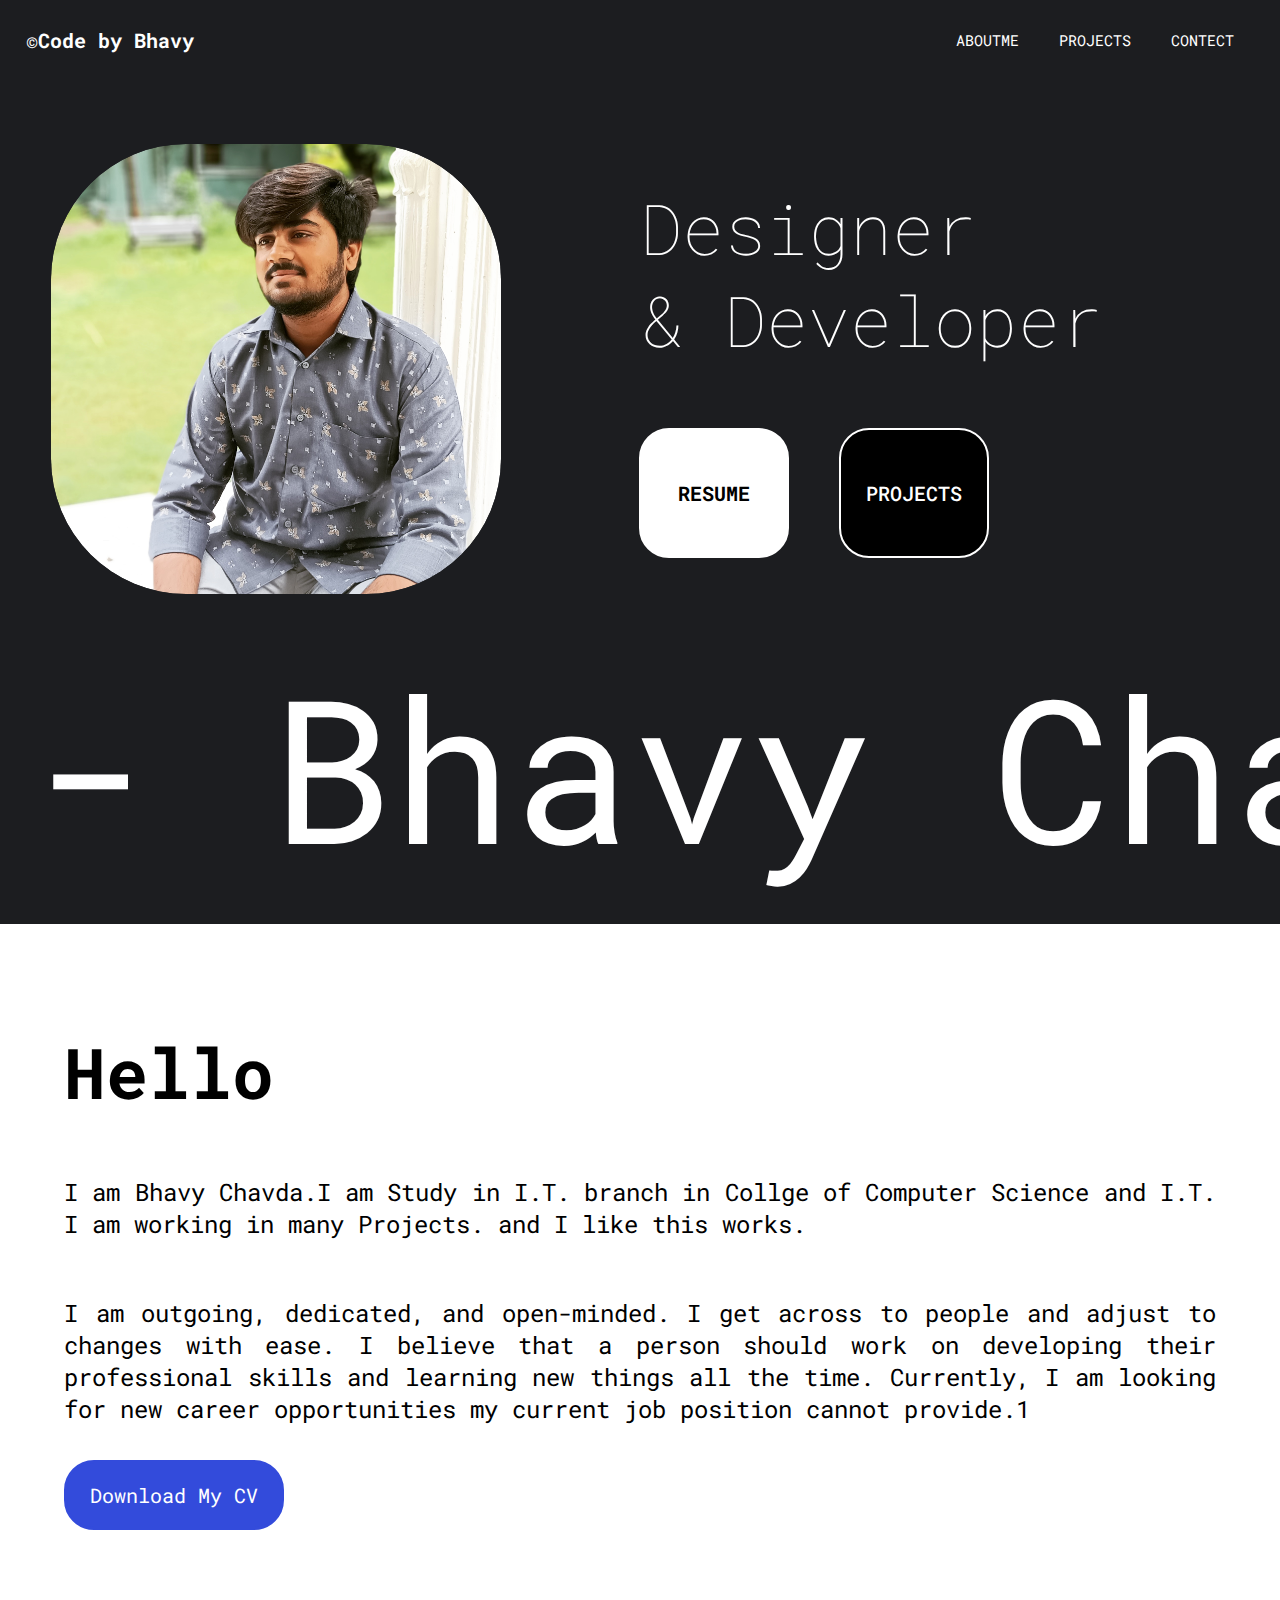
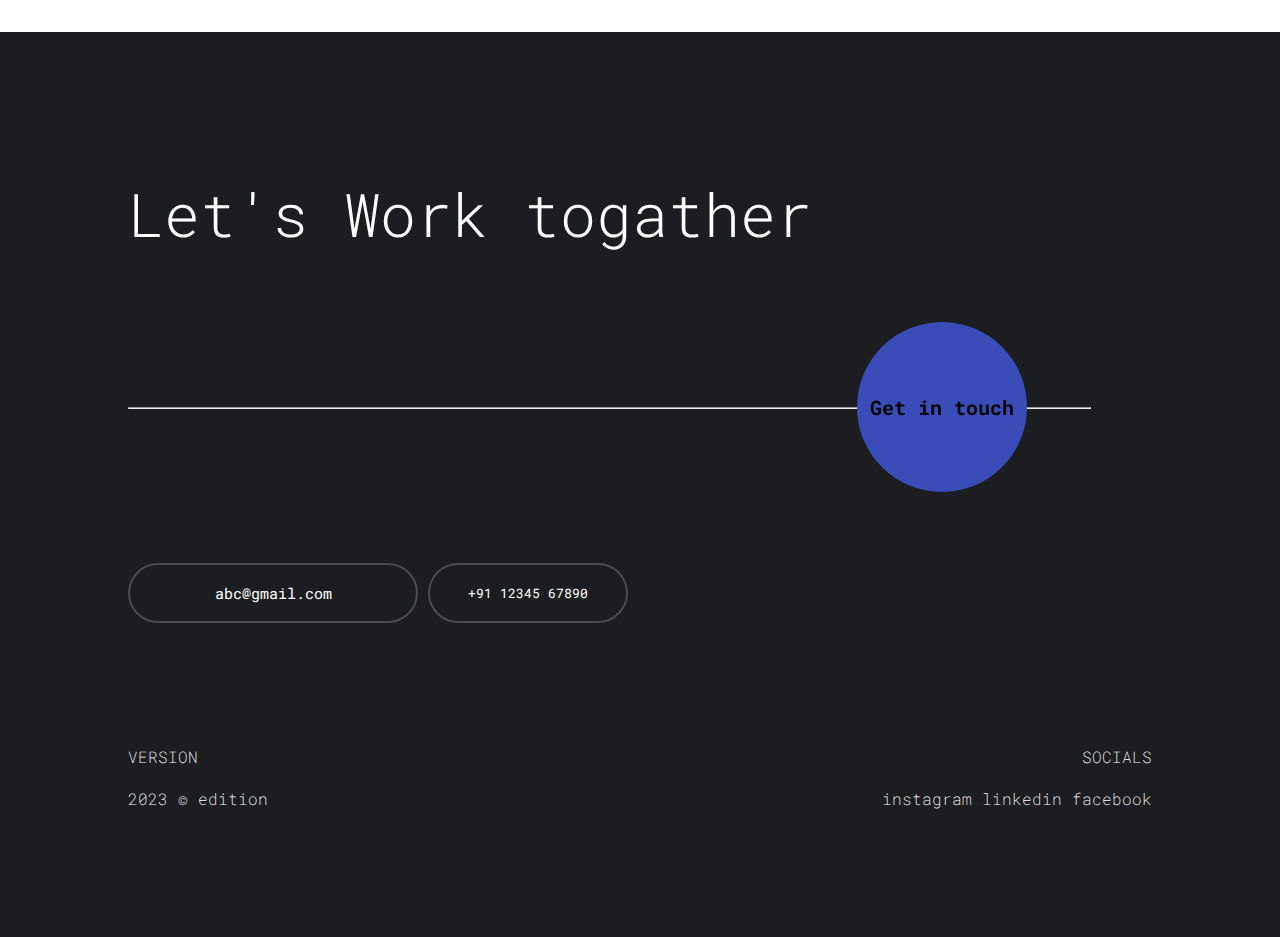
<file: index.html>
<html>
    <head>
        <title>Bhavy Chavda</title>
        <meta charset="UTF-8">
        <meta http-equiv="X-UA-Compatible" content="IE=edge">
        <link rel="stylesheet" href="https://cdnjs.cloudflare.com/ajax/libs/font-awesome/4.7.0/css/font-awesome.min.css">
        <link rel="stylesheet" type="text/css" href="index_nav_css.css">
        <link rel="stylesheet" type="text/css" href="index_home_css.css">
        <link rel="stylesheet" type="text/css" href="footer_css.css">
        <link rel="stylesheet" type="text/css" href="responsive.css">
    </head>
    
    <body onload="myPreloader()">
        <div id="loading">

        </div>
        <script>
            var preloader = document.getElementById('loading');

            function myPreloader(){
                preloader.style.display = 'none';
            }
        </script>
        <section class="navebar">
            <div class="left">
                <h1>©Code by Bhavy</h1>
            </div>
            <div class="right">
                <input type="checkbox" id="check">
                <label for="check" class="checkBtn">
                    <i class="fa fa-bars"></i>
                </label>
                <ul class="list">
                    <li><a href="index.html">ABOUTME</a></li>
                    <li><a href="projects.html">PROJECTS</a></li>
                    <li><a href="contect.html">CONTECT</a></li>
                </ul>
            </div>
        </section>
        
        <section class="bg_color">
        <!--<section class="nav_section">
            <div class="header">
                <h1>©Code by Bhavy</h1>
                <ul>
                    <li><a href="index.html">ABOUTME</a></li>
                    <li><a href="projects.html">PROJECTS</a></li>
                    <li><a href="contect.html">CONTECT</a></li>
                </ul>
            </div>
        </section>-->

        
        <section class="my_img">
            <div class="img1">
                <img src="myphoto.jpg">
            </div>
            <div class="cont_info">
                <h1>Designer<br> & Developer</h1>
            </div>
        </section>

        <section class="btns">
                <div><a href="ChavdaBhavyq.pdf" download><button class="btn_s1" type="submit">RESUME</button></a></div>
                <a href="projects.html"><button class="btn_s2" type="submit">PROJECTS</button></a>
        </section>

        <section class="container">
            <div class="scroll">
                <div class="RightToLeft">
                    <p>- Bhavy Chavda - Bhavy Chavda -</p>
                    <p> Bhavy Chavda -</p>
                </div>
            </div>
        </section>
    </section>

    <section class="aboutme_home">
        <div class="my_info">
            <h1>Hello</h1>
            <h2>I am Bhavy Chavda.I am Study in I.T. branch in Collge of Computer Science and I.T.
                I am working in many Projects. and I like this works.
            </h2>
            <h2>I am outgoing, dedicated, and open-minded. I get across to people and adjust to changes with ease. I believe that a person should work on developing their professional skills and learning new things all the time. Currently, I am looking for new career opportunities my current job position cannot provide.1</h2>
            <div>
                <a href="ChavdaBhavyq.pdf" download><button class="d_cv">Download My CV</button></a>
            </div>
        </div>
    </section>

    <section class="footer">
        <section class="footer1">
            <div class="big_cont">
                <h1>Let's Work togather</h1>
            </div>
        </section>
        <hr>
        <div class="ft_btn">
            <a href="contect.html"><button class="ftb" type="submit">Get in touch</button></a>
        </div>
        <div class="ft_btn2">
            <a href="contect.html"><button class="ftmail" type="submit">abc@gmail.com</button></a>
            <a href="#"><button class="ftno" type="submit">+91 12345 67890</button></a>
        </div>

        <section class="footer2">
        <div class="ft_cont">
            <ul>
                <li>VERSION</li>
                <li>SOCIALS</li>
            </ul>
            
            <ul class="ft_icon">
                <li>2023 © edition</li>
                <li><a href="#">instagram</i></a>
                    <a href="#">linkedin</i></a>
                    <a href="#">facebook</a>
                </li>
            </ul>
        </div>  
        </section>
    </section>

    </body>
</html>
</file>
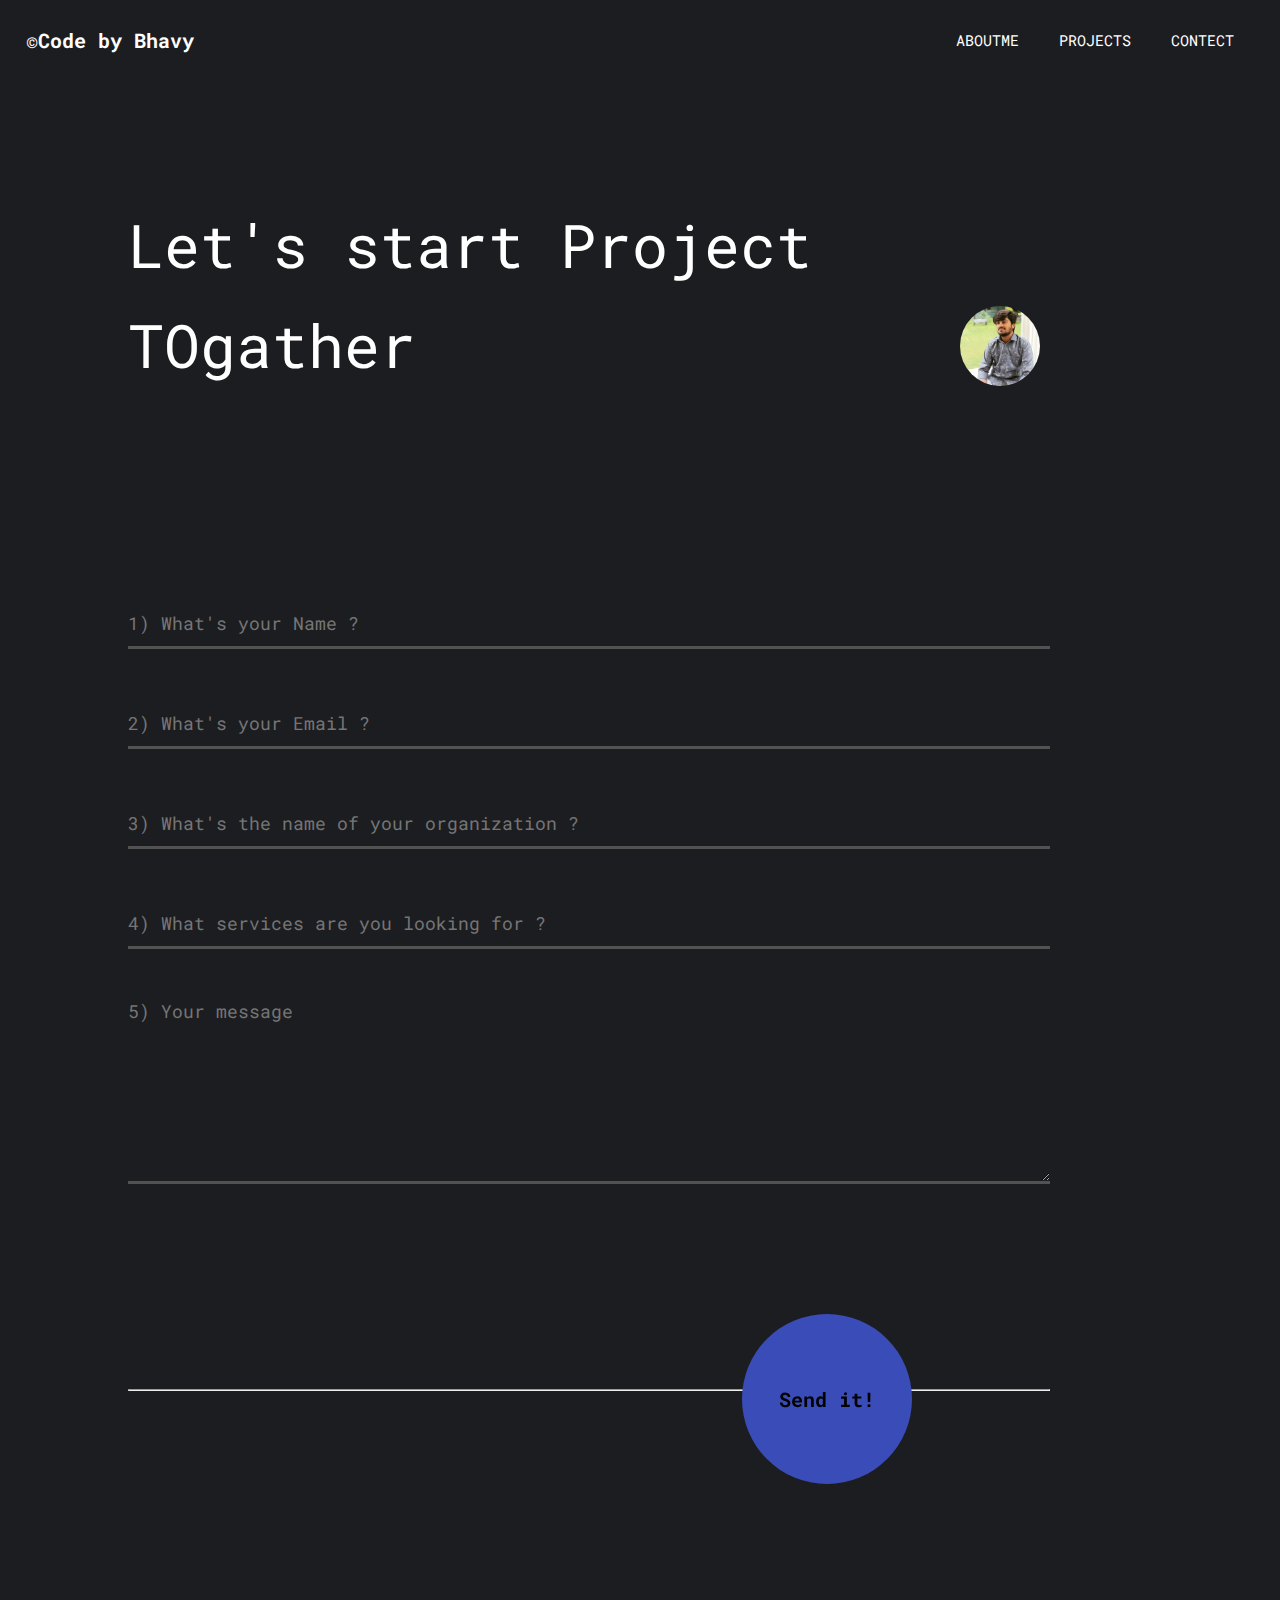
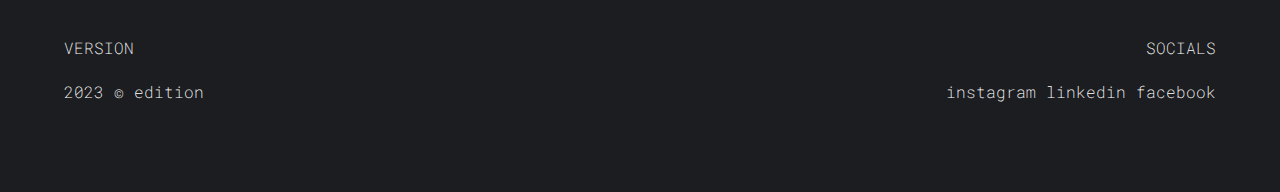
<file: contect.html>
<html>
    <head>
        <title>Bhavy Chavda</title>
        <meta charset="UTF-8">
        <meta http-equiv="X-UA-Compatible" content="IE=edge">
        <link rel="stylesheet" href="https://cdnjs.cloudflare.com/ajax/libs/font-awesome/4.7.0/css/font-awesome.min.css">
        <link rel="stylesheet" type="text/css" href="index_nav_css.css">
        <link rel="stylesheet" type="text/css" href="contect_css.css">
        <link rel="stylesheet" type="text/css" href="cont_responsive.css">
        <link rel="stylesheet" type="text/css" href="responsive.css">
    </head>
    
    <body>
        <section class="bg1">
            <section class="navebar">
                <div class="left">
                    <h1>©Code by Bhavy</h1>
                </div>
                <div class="right">
                    <input type="checkbox" id="check">
                    <label for="check" class="checkBtn">
                        <i class="fa fa-bars"></i>
                    </label>
                    <ul class="list">
                        <li><a href="index.html">ABOUTME</a></li>
                        <li><a href="projects.html">PROJECTS</a></li>
                        <li><a href="contect.html">CONTECT</a></li>
                    </ul>
                </div>
            </section>

            <section class="form_contect">
                <div class="head_cont">
                    <h1>Let's start Project <br> TOgather</h1>
                </div>
                <div class="head_img">
                    <img src="myphoto.jpg">
                </div>

                <div class="form_style" action="https://formsubmit.co/bhavy21bca@gmail.com" method="POST">
                    <form>
                        <input type="text" placeholder="1) What's your Name ?" required>
                        <input type="email" placeholder="2) What's your Email ?" required>
                        <input type="text" placeholder="3) What's the name of your organization ?">
                        <input type="text" placeholder="4) What services are you looking for ?">
                        <!--<input type="text" placeholder="5) Your message">-->
                        <textarea class="tx_area" rows="7" cols="43" title="Enter your Message" placeholder="5) Your message"></textarea> 
                        <hr class="hr1">
                        <button class="btn_send" type="submit">Send it!</button>
                        <!--<div>
                            <a href=""><button class="btn_send" type="submit">Send it!</button></a>
                        </div>-->
                    </form>
                </div>

                <div class="ft_cont">
                    <ul>
                        <li>VERSION</li>
                        <li>SOCIALS</li>
                    </ul>
                    
                    <ul class="ft_icon">
                        <li>2023 © edition</li>
                        <li><a href="#">instagram</i></a>
                            <a href="#">linkedin</i></a>
                            <a href="#">facebook</a>
                        </li>
                    </ul>
                </div> 
            </section>
        </section>
    </body>
</html>
</file>
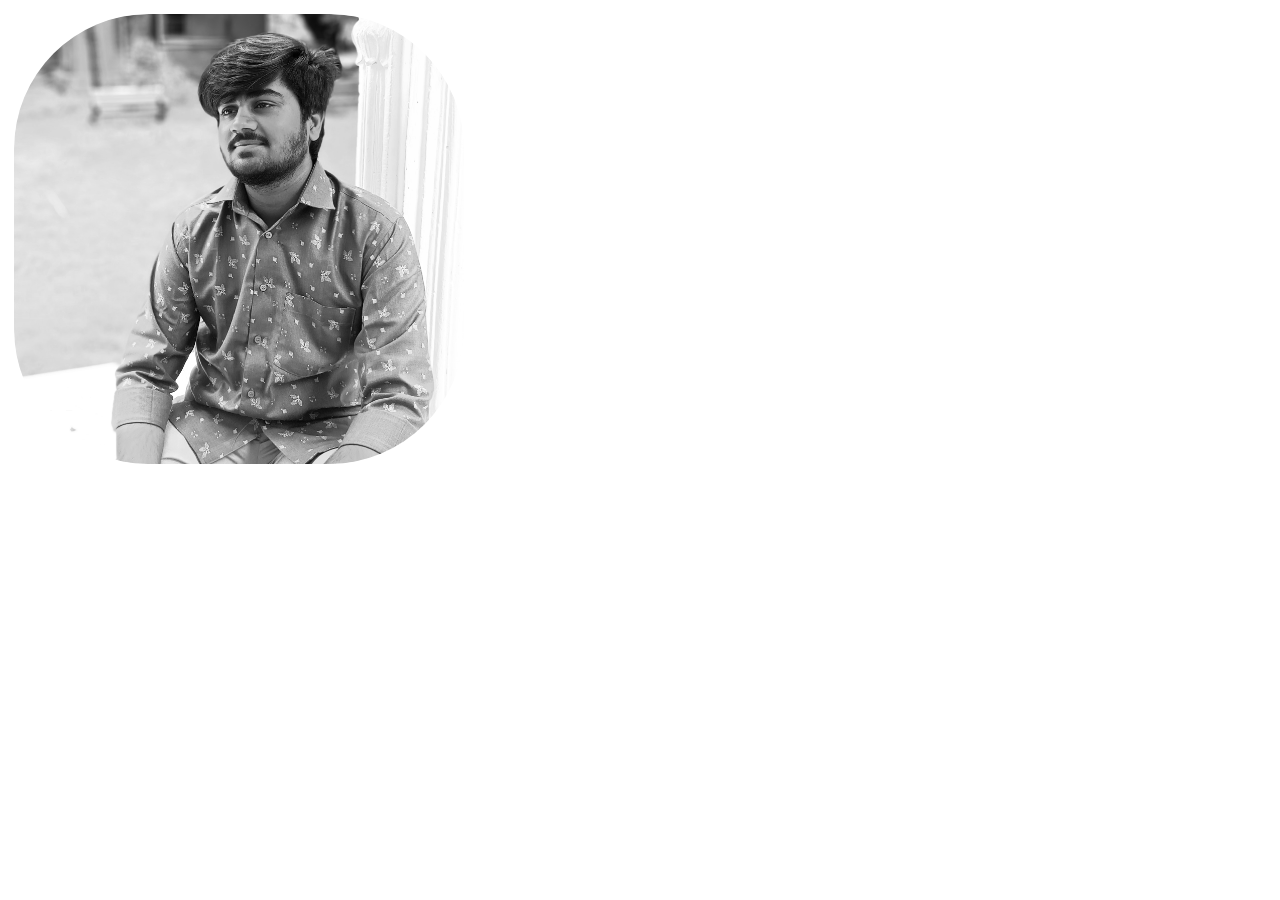
<file: demo.html>
<html>
    <head>
        <style>
            .wrapper{
                height: 450px;
                width: 450px;
                border-radius: 30%;
                overflow: hidden;
                border: 6px solid #fff;
            }
            .wrapper img{
                height: 100%;
                width: 100%;
                border-radius: 30%;
                filter: grayscale(100%);
                transition: 0.5s ease;
                cursor: pointer;
            }
            .wrapper img:hover{
                transform: scale(1.3);
                filter: grayscale(0%);
            }
        </style>
    </head>
    <body>
        <div class="wrapper">
            <img src="myphoto.jpg">
        </div>
    </body>
</html>
</file>
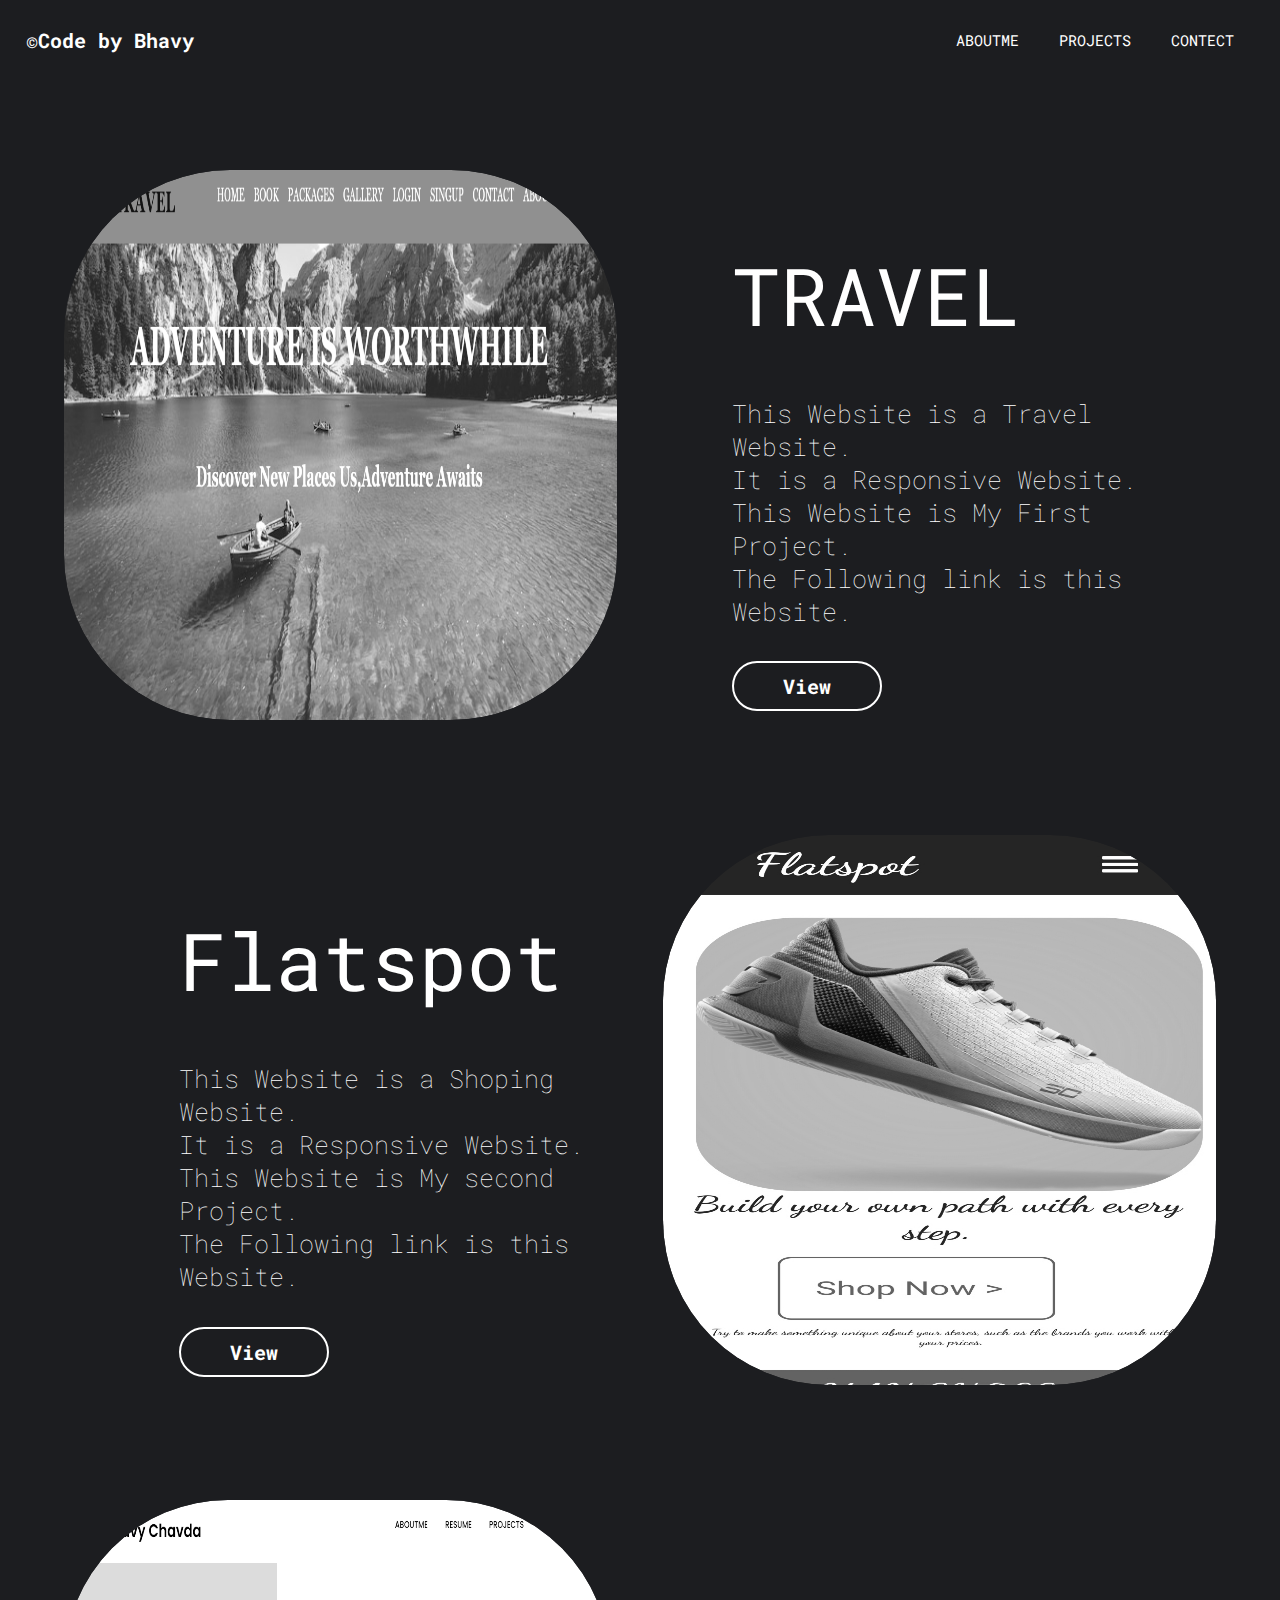
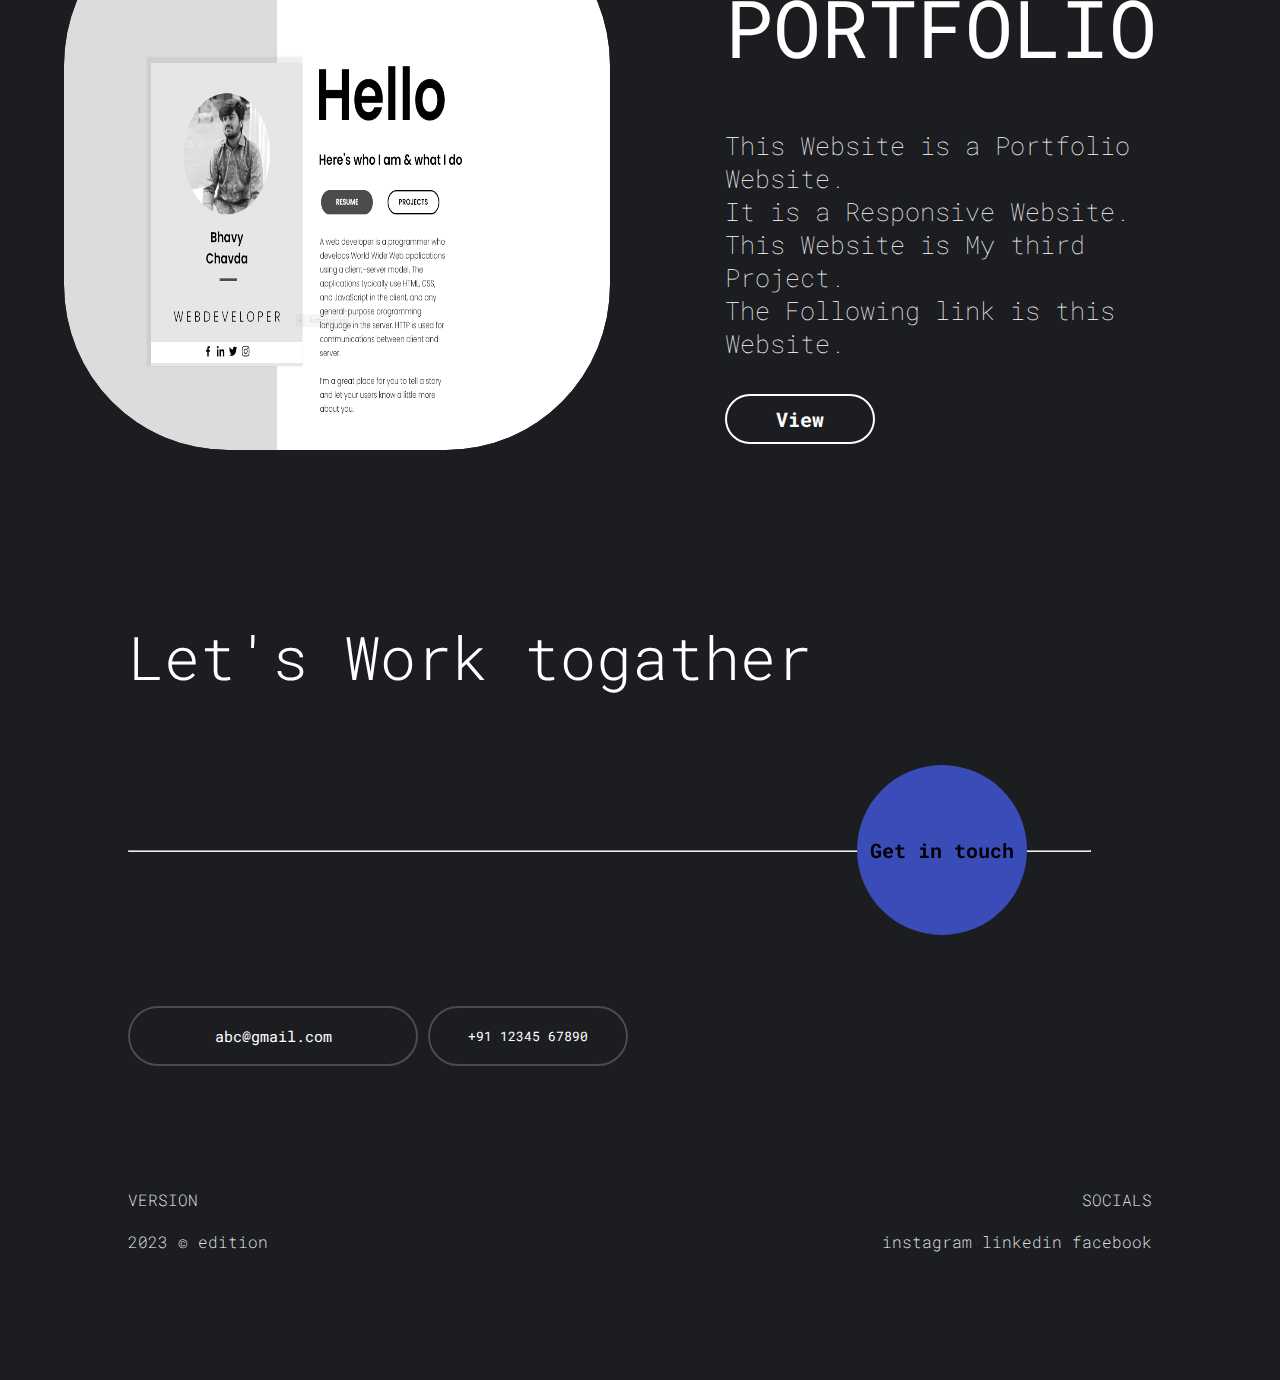
<file: projects.html>
<html>
    <head>
        <title>Bhavy Chavda</title>
        <meta charset="UTF-8">
        <meta http-equiv="X-UA-Compatible" content="IE=edge">
        <link rel="stylesheet" href="https://cdnjs.cloudflare.com/ajax/libs/font-awesome/4.7.0/css/font-awesome.min.css">
        <link rel="stylesheet" type="text/css" href="index_nav_css.css">
        <link rel="stylesheet" type="text/css" href="projects_css.css">
        <link rel="stylesheet" type="text/css" href="footer_css.css">
        <link rel="stylesheet" type="text/css" href="responsive.css">
    </head>
    
    <body>
        <section class="bg1">
            <section class="navebar">
                <div class="left">
                    <h1>©Code by Bhavy</h1>
                </div>
                <div class="right">
                    <input type="checkbox" id="check">
                    <label for="check" class="checkBtn">
                        <i class="fa fa-bars"></i>
                    </label>
                    <ul class="list">
                        <li><a href="index.html">ABOUTME</a></li>
                        <li><a href="projects.html">PROJECTS</a></li>
                        <li><a href="contect.html">CONTECT</a></li>
                    </ul>
                </div>
            </section>

            <section class="back_box1">
                <div class="img_p1">
                    <img src="web1.PNG">
                </div>
                <div class="p1_cont">
                    <h1>TRAVEL</h1>
                    <h3>This Website is a Travel Website.<br>
                        It is a Responsive Website.<br>This  Website is My First Project.
                        <br>The Following link is this Website.</h3>
                        <div>
                            <a href="#"><button class="view" type="submit">View</button></a>
                        </div>
                </div>
            </section>

            <section class="back_box1">
                <div class="p1_cont">
                    <h1>Flatspot</h1>
                    <h3>This Website is a Shoping Website.<br>
                        It is a Responsive Website.<br>This  Website is My second Project.
                        <br>The Following link is this Website.</h3>
                        <div>
                            <a href="#"><button class="view" type="submit">View</button></a>
                        </div>
                </div>
                <div class="img_p1">
                    <img src="p1.jpg">
                </div>
            </section>

            <section class="back_box1">
                <div class="img_p1">
                    <img src="web3.PNG">
                </div>
                <div class="p1_cont">
                    <h1>PORTFOLIO</h1>
                    <h3>This Website is a Portfolio Website.<br>
                        It is a Responsive Website.<br>This  Website is My third Project.
                        <br>The Following link is this Website.</h3>
                        <div>
                            <a href="#"><button class="view" type="submit">View</button></a>
                        </div>
                </div>
            </section>

            <section class="footer">
                <section class="footer1">
                    <div class="big_cont">
                        <h1>Let's Work togather</h1>
                    </div>
                </section>
                <hr>
                <div class="ft_btn">
                    <a href="contect.html"><button class="ftb" type="submit">Get in touch</button></a>
                </div>
                <div class="ft_btn2">
                    <a href="contect.html"><button class="ftmail" type="submit">abc@gmail.com</button></a>
                    <a href="#"><button class="ftno" type="submit">+91 12345 67890</button></a>
                </div>
        
                <section class="footer2">
                <div class="ft_cont">
                    <ul>
                        <li>VERSION</li>
                        <li>SOCIALS</li>
                    </ul>
                    
                    <ul class="ft_icon">
                        <li>2023 © edition</li>
                        <li><a href="#">instagram</i></a>
                            <a href="#">linkedin</i></a>
                            <a href="#">facebook</a>
                        </li>
                    </ul>
                </div>  
                </section>
            </section>

        </section>
    </body>
</html>
</file>
<file: index_nav_css.css>
@import url('https://fonts.googleapis.com/css2?family=Roboto+Mono:ital,wght@0,100;0,200;0,300;0,400;0,500;0,600;0,700;1,100;1,200;1,300;1,400;1,500;1,600;1,700&display=swap');

*
{
    margin: 0;
    padding: 0;
    box-sizing: border-box;
    font-family: 'Roboto Mono', monospace;
}
.bg_color{
    background-color: #1C1D20;
    height: auto;
}
.navebar{
    background-color: #1C1D20;
    display: flex;
    justify-content: space-between;
    align-items: center;
    line-height: 80px;
    padding: 0 2%;
}
.left h1{
    font-size: 20px;
    cursor: pointer;
    color: white;
}
.checkBtn{
    display: none;
}
#check{
    display: none;
}
.checkBtn{
    cursor: pointer;
    font-size: 30px;
    float: right;
    color: white;
    line-height: 80px;
}
.right ul{
    display: flex;
    list-style: none;
}
.right ul li a {
    padding: 10px 20px;
    font-size: 15px;
    color: white;
    cursor: pointer;
    text-decoration: none;
}
.right ul li a:hover{
    border-bottom: 3px solid white;
}

/*{
    margin: 0%;
    padding: 0%;
    box-sizing: border-box;
    font-family: 'Roboto Mono', monospace;
    scroll-behavior: smooth;
}
.bg_color{
    background-color: #1C1D20;
    height: 110%;
}
.nav_section{
    width: 100%;
    color: white;
}
.nav_section .header{
    padding: 3% 3%;
    display: flex;
    justify-content: space-between;
}
.nav_section .header h1{
    font-size: 20px;
    cursor: pointer;
    font-weight: 300;
}
.nav_section .header ul{
    display: flex;
}
.nav_section .header ul li{
    text-decoration: none;
    list-style: none;
}
.nav_section .header ul li a{
    text-decoration: none;
    justify-content: space-between;
    padding: 10px 20px;
    color: white;
    transition: all 0.3s ease;
    font-weight: 400;
}
.nav_section .header ul li a:hover{
    border-bottom: 2px solid white;
}
</file>
<file: index_home_css.css>
.my_img{
    width: auto;
    padding: 5% 4%;
}
.my_img div{
    display: flex;
}
.img1{
    height: 450px;
    width: 450px;
    border-radius: 30%;
    overflow: hidden;
    border: 0px solid #fff;
}
.img1 img{
    height: 100%;
    width: 100%;
    border-radius: 30%;
    filter: grayscale(0%);
    transition: 0.5s ease;
    cursor: pointer;
}
.img1 img:hover{
    filter: grayscale(100%);
}
/*.my_img .img1 img{
    width: 450px;
    height: 450px;
    margin-top: 2%;
    border-radius: 80px;
    box-shadow: 10px 10px 12px 0 rgb(61, 58, 58),
    -10px -10px 12px 0 rgb(61, 58, 58);
}*/
.cont_info h1{
    display: flex;
    border: 0px solid;
    margin-top: -35%;
    margin-left: 50%;
    color: white;
    font-size: 70px;
    font-weight: 50;
}
.btns{
    display: flex;
    justify-content: space-around;
    margin-top: -18%;
    margin-left: 48%;
    width: 400px;
    border: 0px solid black;
}
.btns .btn_s1{
    background-color: white;
    color: black;
    width: 150px;
    height: 130px;
    font-size: 20px;
    font-weight: bold;
    border: 2px solid white;
    border-radius: 30px;
    cursor: pointer;
}
.btns .btn_s1:hover{
    transition: all 0.45s ease;
    background-color: black;
    color: white;
    font-weight: bold;
}
.btns .btn_s2{
    background: black;
    width: 150px;
    height: 130px;
    font-size: 20px;
    font-weight: 500;
    color: white;
    border: 2px solid white;
    border-radius: 30px;
    cursor: pointer;
}
.btns .btn_s2:hover{
    transition: all 0.45s ease;
    background-color: white;
    color: black;
    font-weight: bold;
}
.container{
    display: flex;
    align-items: center;
    height: 35vh;
    overflow: hidden;
    margin-top: 4%;
    border: 0px solid;
}
.scroll{
    white-space: nowrap;
    margin: 0 2rem;
}
.scroll div{
    display: flex;
    gap: 2em;
}
.scroll p{
    font-size: 200px;
    color: white;
    margin-bottom: 0;
}
.RightToLeft{
    animation: RightToLeft 20s infinite linear;
}
@keyframes RightToLeft{
    form{
        transform: translateX(0%);
    }
    to{
        transform: translateX(-50%);
    }
}
.aboutme_home{
    background-color: white;
    color: black;
    width: auto;
    height: auto;
}
.my_info{
    width: auto;
    padding: 8% 5%;
}
.my_info h1{
    display: flex;
    font-size: 70px;
    border: 0px solid;
}
.my_info h2{
    flex: none;
    margin-top: 5%;
    font-weight: 400;
    border: 0px solid;
    text-align: justify;
}
a{
    text-decoration: none;
    list-style: none;
    color: white;
}
.d_cv{
    margin-top: 3%;
    background: #334BDB;
    color: white;
    width: 220px;
    height: 70px;
    font-size: 20px;
    font-weight: 400;
    border: 3px solid #334BDB;
    border-radius: 30px;
    cursor: pointer;
    transition: all 0.45s ease;
}
.d_cv:hover{
    background:transparent;
    color: #334BDB;
    border: 3px solid #334BDB;
}
#loading{
    position: fixed;
    width: 100%;
    height: 100vh;
    background: url('XOsX.gif') no-repeat center;
    z-index: 99999;
}
</file>
<file: footer_css.css>
.footer{
    background-color: #1C1D20;
    width: auto;
    height: auto;
    padding: 10% 10%;
}
.footer1{
    display: flex;
    color: white;
}
.big_cont h1{
    margin-top: 2%;
    font-size: 60px;
    font-weight: 300;
}
hr{
    flex: none;
    width: 94%;
    margin-top: 15%;
}
.ft_btn{
    display: flex;
    justify-content: space-around;
    margin-top: -8.5%;
    margin-left: 60%;
    width: 400px;
    border: 0px solid black;
}
.ft_btn .ftb{
    background: #334BDB;
    width: 170px;
    height: 170px;
    font-size: 20px;
    font-weight: 900;
    color: black;
    border: 0px solid white;
    border-radius: 360%;
    cursor: pointer;
    filter: grayscale(25%);
    transition: 0.5s ease;
}
.ft_btn .ftb:hover{
    transform: scale(1.1);
    filter: grayscale(0%);
    color: white;
    font-weight: bold;
}
.ft_btn2{
    display: flex;
    justify-content: space-between;
    width: 500px;
    margin-top: 7%;
}
.ft_btn2 .ftmail{
    background: transparent;
    width: 290px;
    height: 60px;
    color: white;
    border: 2px solid #4d4b4b;
    border-radius: 30px;
    cursor: pointer;
    font-size: 15px;
}
.ft_btn2 .ftmail:hover{
    background-color: #334BDB;
    transition: all 0.45s ease;
}
.ft_btn2 .ftno{
    background: transparent;
    width: 200px;
    height: 60px;
    color: white;
    border: 2px solid #4d4b4b;
    border-radius: 30px;
    cursor: pointer;
}
.ft_btn2 .ftno:hover{
    background-color: #334BDB;
    transition: all 0.45s ease;
}
.footer2{
    margin-top: 12%;  
}

.ft_cont ul{
    display: flex;
    color: white;
    justify-content: space-between;
}
.ft_cont ul li{
    list-style: none;
    font-weight: 200;
}
.ft_icon{
    margin-top: 2%;
    display: flex;
    justify-content: space-between;
}
.ft_icon li a{
    color: white;
    text-decoration: none;
    font-weight: 200;
}
.ft_icon li a:hover{
    transition: all 0.45s ease;
    border-bottom: 1px solid white;
}
</file>
<file: responsive.css>
@media (max-width:990px) {
    .left h1{
        font-size: 25px;
    }
    .right ul li a {
        font-size: 35px;
    }
    .my_img{
        flex:none;
    }
    .img1{
        margin-left: 25%;
        border-radius: 50%;
        
    }
    .img1 img{
        border-radius: 50%;
    }
    .cont_info h1{
        flex: none;
        margin-top: 10%;
        margin-left: 20%;
        font-size: 90px;
    }
    .btns{
        margin-top: 9%;
        margin-left: 17%;
        width: 700px;
    }
    .btns .btn_s1{
        width: 200px;
        height: 190px;
        font-size: 30px;
    }
    .btns .btn_s2{
        width: 200px;
        height: 190px;
        font-size: 30px;
    }
    .aboutme_home{
        width: auto;
    }   
    .d_cv{
        width: 350px;
        height: 100px;
        font-size: 35px;
    }
    .container{
        margin-top: -5%;
    }
    .ft_btn .ftb{
        flex: none;
        width: 180px;
        height: 180px;
        font-size: 22px;
        color: white;
        margin-left: -170%;
        margin-top: -10%;
    }
    .ft_btn2{
        display: flex;
        justify-content: space-between;
        width: 750px;
        margin-top: 7%;
    }
    .ft_btn2 .ftmail{
        width: 290px;
        height: 80px;
        font-size: 25px;
    }
    .ft_btn2 .ftno{
        width: 290px;
        height: 80px;
        font-size: 25px;
    }
    .ft_cont ul li{
        font-size: 25px;
    }
    .ft_icon li a{
        font-size: 25px;
    }
    .img_p1{
        margin-top: 10%;
        height: 400px;
        width: 400px;
    }
    .bg1{
        height: 110%;
        color: white;
    }
    .form_style form input{
        margin: 80px 0;
        font-size: 25px;
    }
    ::placeholder{
        font-size: 25px;
        font-weight: 400;
    }
    .btn_send{
        margin-top: -9.5%;
        width: 170px;
        height: 170px;
        font-size: 20px;
    }
    .form_contect{
        margin-top: 20%;
    }
    .view{
        width: 180px;
        height: 50px;
        font-size: 20px;
    }
}
@media (max-width:450px) {
    .left h1{
        font-size: 25px;
    }
    .right ul li a {
        font-size: 35px;
    }
    .my_img{
        flex:none;
    }
    .img1{
        margin-left: 25%;
        border-radius: 50%;
        
    }
    .img1 img{
        border-radius: 50%;
    }
    .cont_info h1{
        flex: none;
        margin-top: 10%;
        margin-left: 30%;
        font-size: 70px;
    }
    .btns{
        margin-top: 0%;
        margin-left: 30%;
        width: 400px;
    }
    .btns .btn_s1{
        width: 150px;
        height: 150px;
        font-size: 20px;
    }
    .btns .btn_s2{
        width: 150px;
        height: 150px;
        font-size: 20px;
    }
    .aboutme_home{
        width: auto;
    }   
    .d_cv{
        width: 350px;
        height: 100px;
        font-size: 35px;
    }
    .container{
        margin-top: -5%;
    }
    .ft_btn .ftb{
        flex: none;
        width: 180px;
        height: 180px;
        font-size: 22px;
        color: white;
        margin-left: -170%;
        margin-top: -10%;
    }
    .ft_btn2{
        display: flex;
        justify-content: space-between;
        width: 750px;
        margin-top: 7%;
    }
    .ft_btn2 .ftmail{
        width: 290px;
        height: 80px;
        font-size: 25px;
    }
    .ft_btn2 .ftno{
        width: 290px;
        height: 80px;
        font-size: 25px;
    }
    .ft_cont ul li{
        font-size: 25px;
    }
    .ft_icon li a{
        font-size: 25px;
    }
    .img_p1{
        margin-top: 10%;
        height: 400px;
        width: 400px;
    }
    .bg1{
        height: 110%;
        color: white;
    }
    .form_style form input{
        margin: 80px 0;
        font-size: 25px;
    }
    ::placeholder{
        font-size: 25px;
        font-weight: 400;
    }
    .btn_send{
        margin-top: -9.5%;
        width: 170px;
        height: 170px;
        font-size: 20px;
    }
    .form_contect{
        margin-top: 20%;
    }
}

@media screen and (max-width:990px)
{
    .list{
        width: 100%;
        height: auto;
        background-color:#1C1D20;
        text-align: center;
        display: flex;
        flex-direction: column;
        position: fixed;
        top: 4rem;
        left: 100%;
        transition: all 1s;
        color: white;
        z-index: 99999;
    }
    #check{
        display: none;
    }
    .checkBtn{
        display: block;
    }
    #check:checked~ul{
        left: 0%;
    }
}
</file>
<file: contect_css.css>
*{
    scroll-behavior: smooth;
}
.bg1{
    background-color: #1C1D20;
    width: auto;
    height: auto;
    color: white;
}
.form_cont{
    width: auto;
    display: flex;
}
.head_cont h1{
    margin-top: 2%;
    font-size: 60px;
    padding: 7% 10%;
    line-height: 100px;
    font-weight: 400;
}
.head_img img{
    width: 80px;
    height: 80px;
    margin-top: -14%;
    margin-left: 75%;
    border: 0px solid white;
    border-radius: 360%;
}
.form_style{
    display: flex;
    flex-direction: column;
    box-sizing: border-box;
}
.form_style form{
    padding: 5% 10%;
    font-size: 20px;
    border: 0px solid white;
}
.form_style form input{
    display: block;
    width: 90%;
    height: 50px;
    border: none;
    margin: 50px 0;
    outline: none;
    font-size: 20px;
    background: transparent;
    border-bottom: 3px solid #525252;
    color: white;
}
::placeholder{
    font-size: 18px;
    font-weight: 400;
}
.tx_area{
    width: 90%;
    border: none;
    background: transparent;
    font-size: 20px;
    border-bottom: 3px solid #525252;
    color: white;
    outline: none;
}
.tx_area:hover{
    border-bottom: 3px solid white;
}
.form_style form input:hover{
    transition: all 1s ease;
    border-bottom: 3px solid white;
    color: white;
}
.hr1{
    flex: none;
    width: 90%;
    margin-top: 20%;
}
.btn_send{
    margin-top: -7.5%;
    margin-left: 60%;
    background: #334BDB;
    width: 170px;
    height: 170px;
    font-size: 20px;
    font-weight: 900;
    color: black;
    border: 0px solid white;
    border-radius: 360%;
    cursor: pointer;
    filter: grayscale(25%);
    transition: 0.5s ease;
}
.btn_send:hover{
    transform: scale(1.1);
    filter: grayscale(0%);
    color: white;
    font-weight: bold;
}
.ft_cont{
    padding: 7% 5%;
}
.ft_cont ul{
    display: flex;
    color: white;
    justify-content: space-between;
}
.ft_cont ul li{
    list-style: none;
    font-weight: 200;
}
.ft_icon{
    margin-top: 2%;
    display: flex;
    justify-content: space-between;
}
.ft_icon li a{
    color: white;
    text-decoration: none;
    font-weight: 200;
}
.ft_icon li a:hover{
    transition: all 0.45s ease;
    border-bottom: 1px solid white;
}
</file>
<file: cont_responsive.css>
@media screen and (max-width:375px){ 
    .bg1{
        width: auto;
    }
}
</file>
<file: projects_css.css>
.bg1{
    background-color: #1C1D20;
    width: auto;
    height: auto;
    color: white;
}
.back_box1{
    display: flex;
    padding: 2% 5%;
    margin-top: 5%;
    border: 0px solid #fff;
}
.img_p1{
    height: 550px;
    width: 600px;
    border-radius: 30%;
    overflow: hidden;
    border: 0px solid #fff;
}
.img_p1 img{
    flex: none;
    width: 100%;
    height: 100%;
    height: 100%;
    width: 100%;
    border-radius: 30%;
    filter: grayscale(100%);
    transition: 0.5s ease;
    cursor: pointer;
}
.img_p1 img:hover{
    filter: grayscale(0%);
}
.p1_cont{
    margin-left: 10%;
}
.p1_cont h1{
    flex: none;
    font-size: 80px;
    margin-top: 15%;
    margin-left: 0%;
    font-weight: 400;
}
.p1_cont h3{
    font-size: 25px;
    font-weight: 100;
    margin-top: 10%;
}
.view{
    margin-top: 7%;
    background: transparent;
    color: white;
    width: 150px;
    height: 50px;
    font-size: 20px;
    font-weight: bold;
    border: 2px solid white;
    border-radius: 30px;
    cursor: pointer;
    transition: all 0.45s ease;
}
.view:hover{
    background-color: #334BDB;
}
</file>
